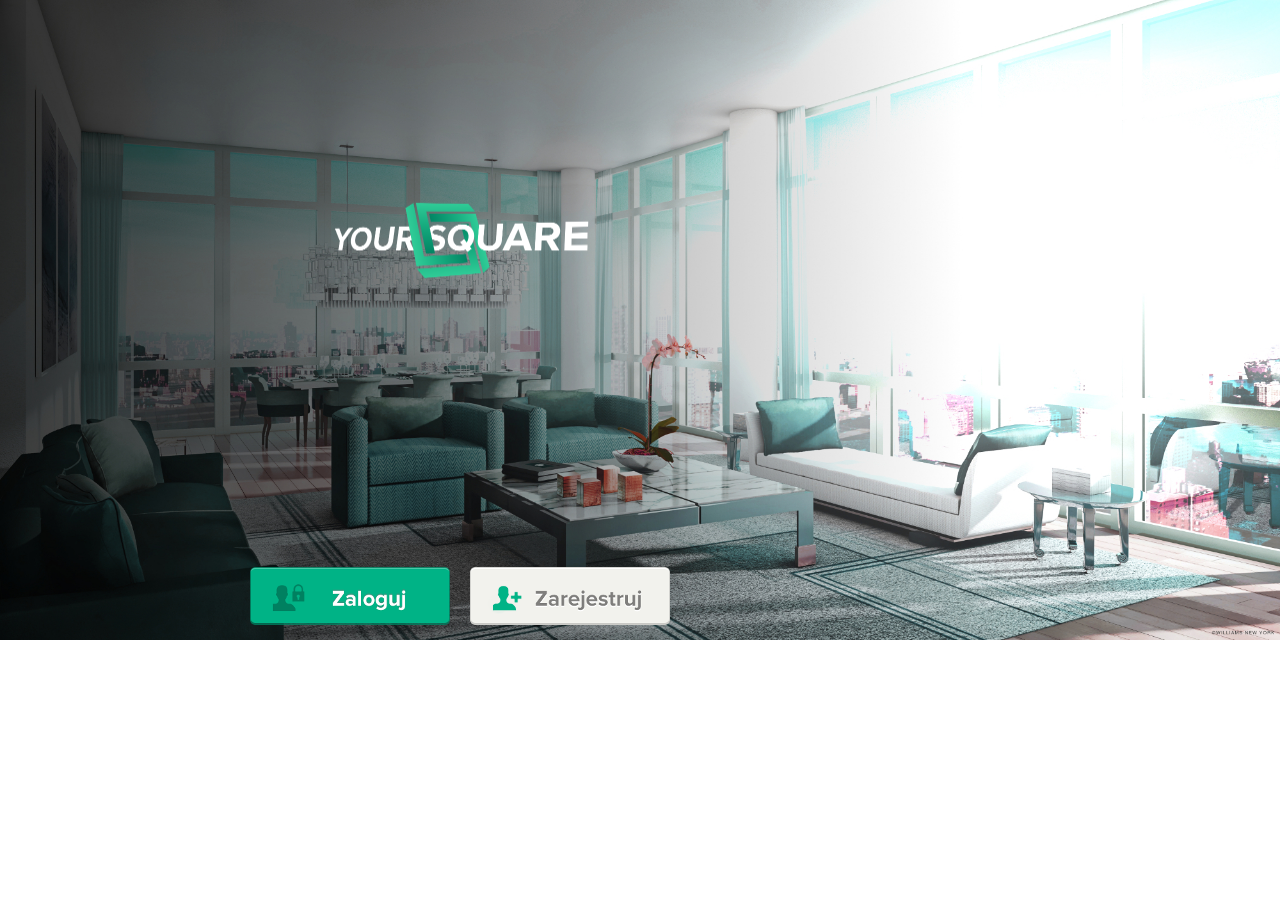
<file: out/artifacts/YourSquare_web_war_exploded/index.html>
<!DOCTYPE html PUBLIC "-//W3C//DTD XHTML 1.0 Transitional//EN" "http://www.w3.org/TR/xhtml1/DTD/xhtml1-transitional.dtd">
<html xmlns="http://www.w3.org/1999/xhtml">
<head>
	<meta charset="utf-8">
	<meta http-equiv="x-ua-compatible" content="ie=edge">
	<title>YourSquare</title>
	<meta name="description" content="">
	<meta name="viewport" content="width=device-width, initial-scale=1">

	<link rel="icon" href="favicon.ico">
	<!-- Place favicon.ico in the root directory -->

	<link rel="stylesheet" href="css/main.css">
</head>
<body>

<img src="img/logo.png" class="logo">

<a href="login.html" class="login"></a>
<a href="addUser.html" class="register"></a>

<footer style="font-family: Proxima Nova Rg" class="footer">©YourSquare | All rights reserved</footer>

</body>
</html>
</file>
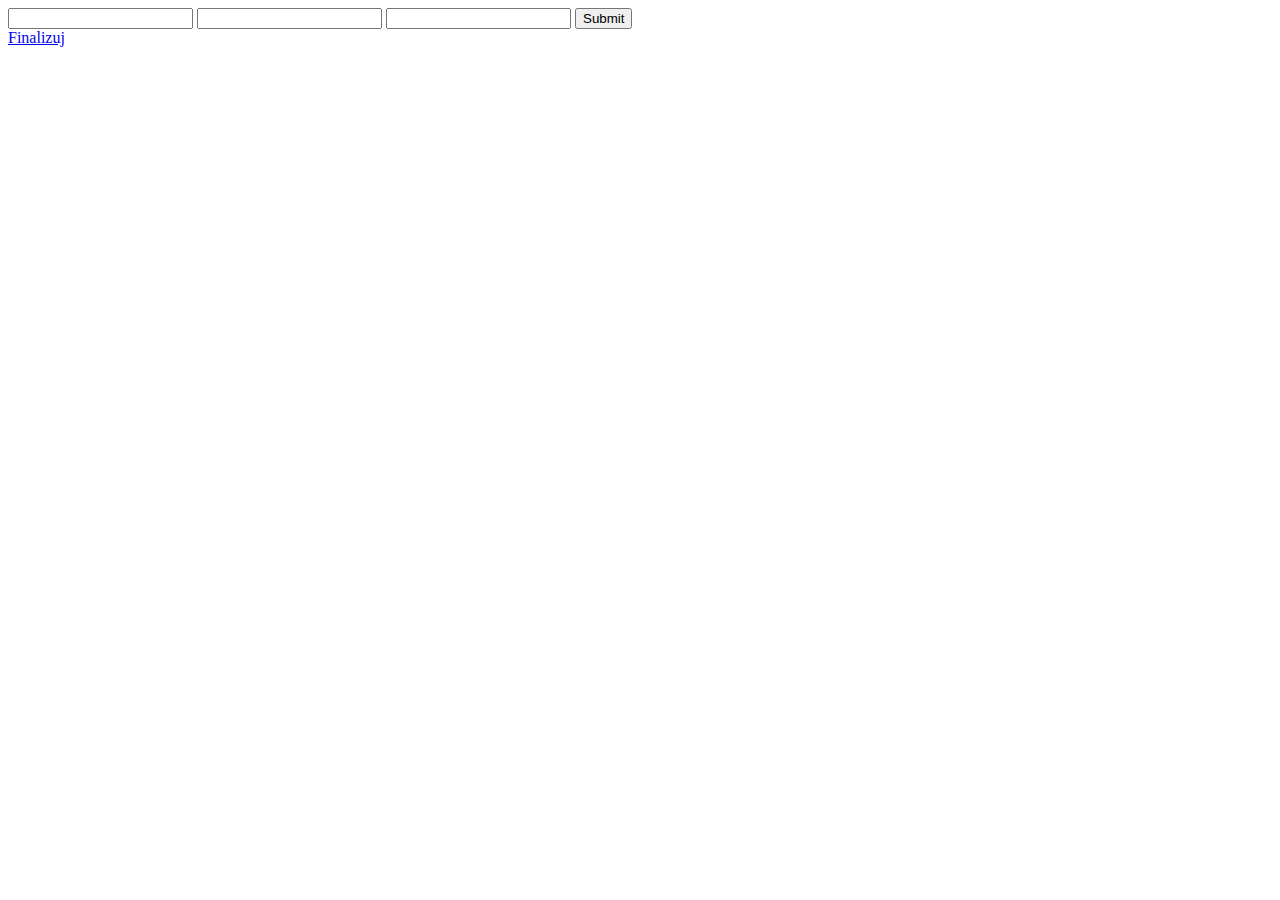
<file: out/artifacts/YourSquare_web__war_exploded/addAd.html>
<!DOCTYPE html>
<html>
<head>
<meta charset="UTF-8">
<title>Formularz</title>
</head>
	<body>
	<div>
		<form action="addAd" method="get">
			<input type="text" name="title">
			<input type="text" name="content">
			<input type="number" name="fee">
			<input type="submit" value="Submit">
        </form>
	</div>
        <div>
        	<a href="overview.jsp">Finalizuj</a>
        </div>
	</body>
</html>
</file>
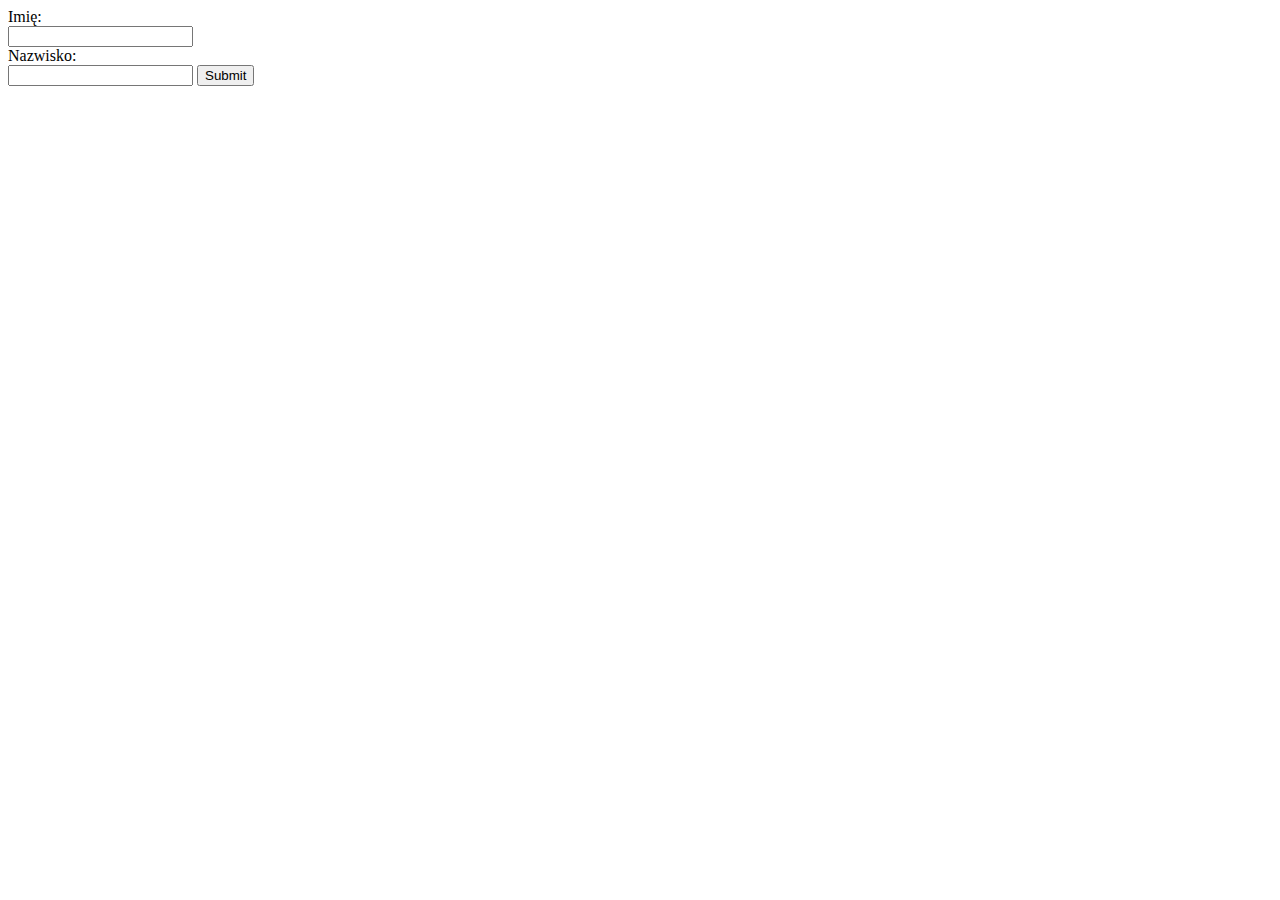
<file: out/artifacts/YourSquare_web__war_exploded/addUser.html>
<!DOCTYPE html>
<html>
<head>
<meta charset="UTF-8">
<title>Formularz</title>
</head>
<body>

		 <form action="addUser" method="get">
  			Imię:<br>
  			<input type="text" name="name"><br>
  			Nazwisko:<br>
  			<input type="text" name="surname">
  			<input type="submit" value="Submit">
		</form> 
</body>
</html>
</file>
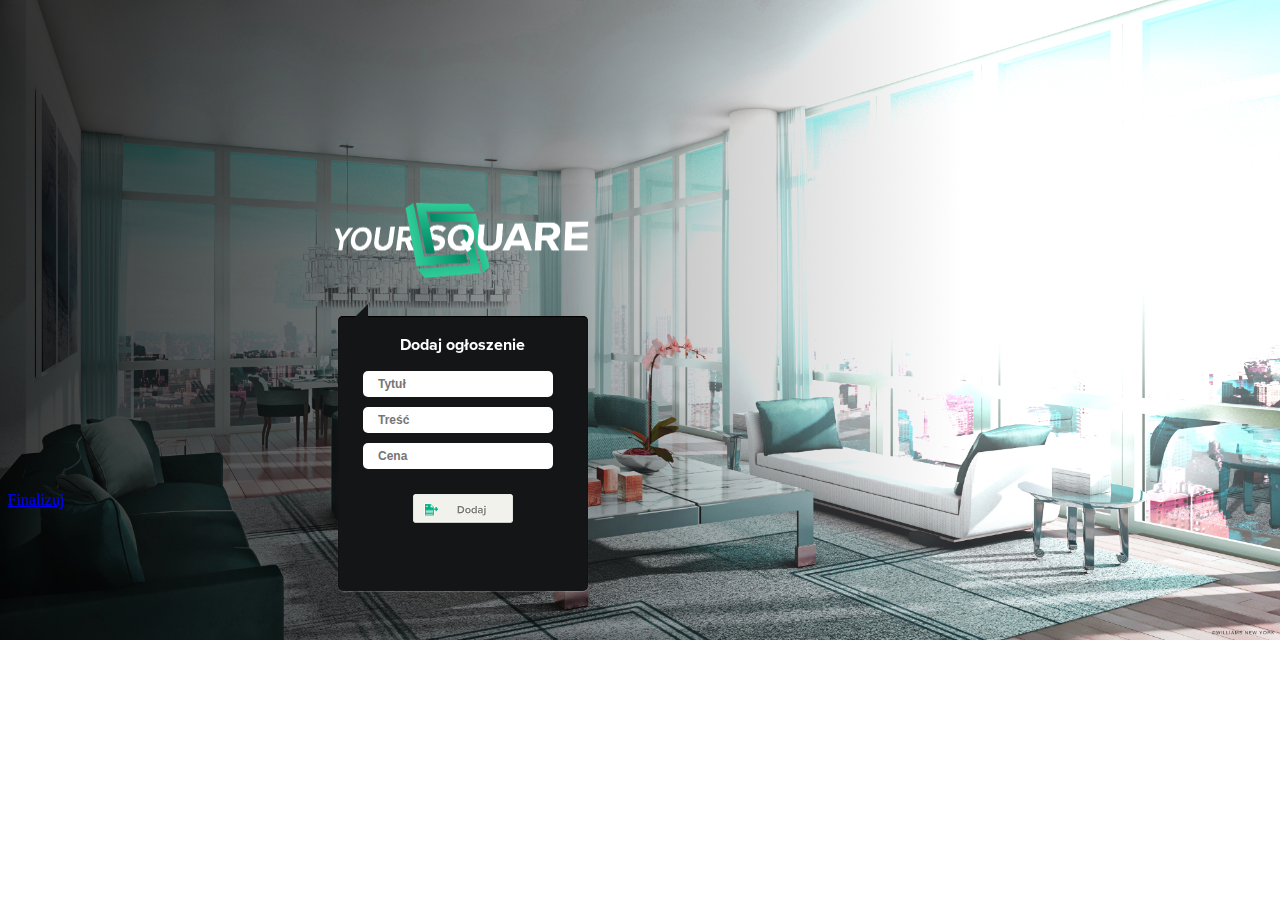
<file: out/artifacts/YourSquare_web_war_exploded/addAd.html>
<!DOCTYPE html PUBLIC "-//W3C//DTD XHTML 1.0 Transitional//EN" "http://www.w3.org/TR/xhtml1/DTD/xhtml1-transitional.dtd">
<html xmlns="http://www.w3.org/1999/xhtml">
<head>
	<meta charset="utf-8">
	<meta http-equiv="x-ua-compatible" content="ie=edge">
	<title>YourSquare</title>
	<meta name="description" content="">
	<meta name="viewport" content="width=device-width, initial-scale=1">

	<link rel="icon" href="favicon.ico">
	<!-- Place favicon.ico in the root directory -->

	<link rel="stylesheet" href="css/main.css">
</head>
<body>

<a href="index.html"><img src="img/logo.png" class="logo"></a>

<div>
	<form action="addAd" class="register-form" method="get">
		<font style="font-family: Proxima Nova Rg" color="white" class="ad-form-font">Dodaj ogłoszenie</font>
		<input type="text" name="title" placeholder="Tytuł">
		<input type="text" name="content" placeholder="Treść">
		<input type="text" name="fee" placeholder="Cena">
		<input type="submit" value="" id="ad" name="sumbit">
	</form>
</div>
        <div>
        	<a href="overview.jsp">Finalizuj</a>
        </div>
	</body>
</html>
</file>
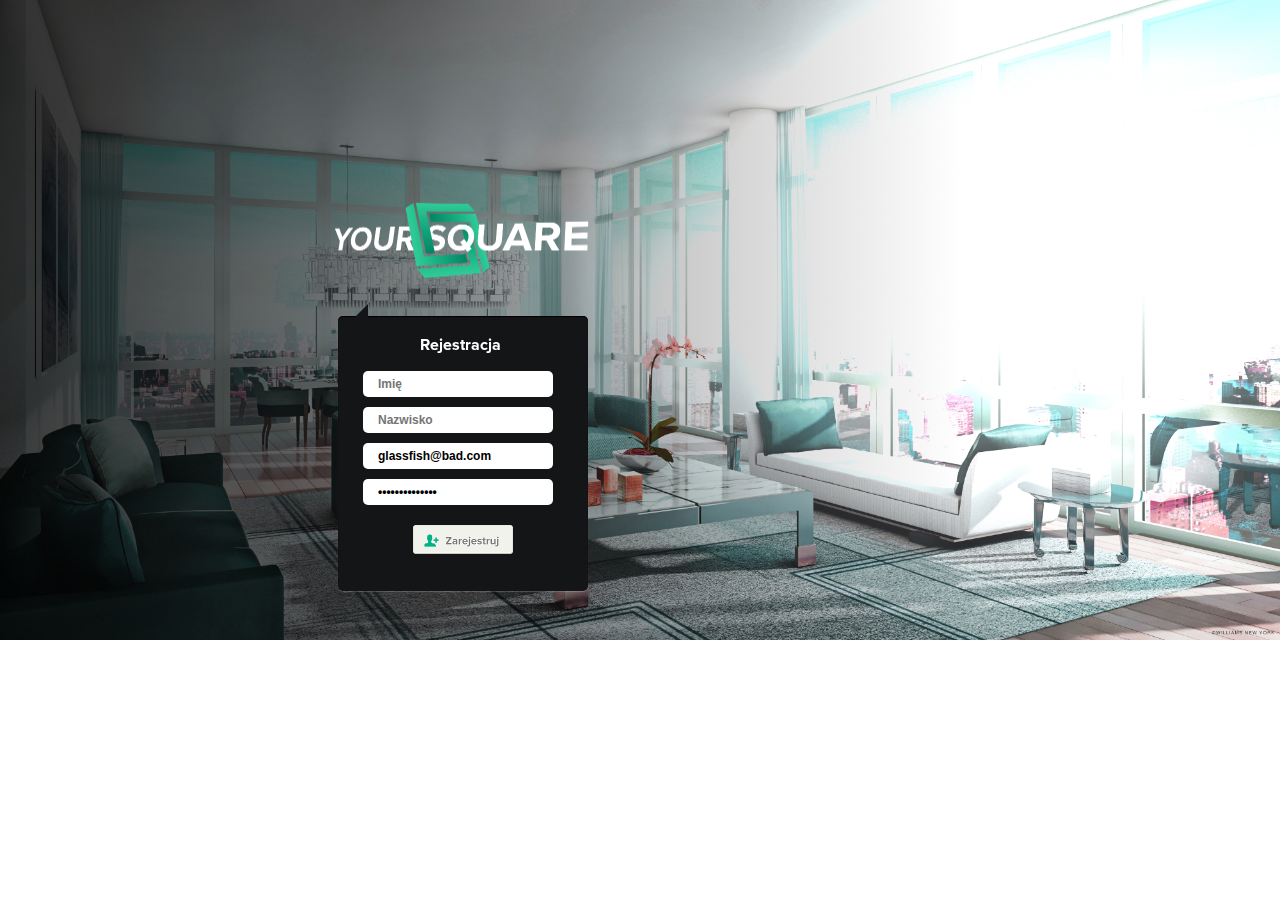
<file: out/artifacts/YourSquare_web_war_exploded/addUser.html>
<!DOCTYPE html PUBLIC "-//W3C//DTD XHTML 1.0 Transitional//EN" "http://www.w3.org/TR/xhtml1/DTD/xhtml1-transitional.dtd">
<html xmlns="http://www.w3.org/1999/xhtml">
<head>
	<meta charset="utf-8">
	<meta http-equiv="x-ua-compatible" content="ie=edge">
	<title>YourSquare</title>
	<meta name="description" content="">
	<meta name="viewport" content="width=device-width, initial-scale=1">

	<link rel="icon" href="favicon.ico">
	<!-- Place favicon.ico in the root directory -->

	<link rel="stylesheet" href="css/main.css">
</head>
<body>

<a href="index.html"><img src="img/logo.png" class="logo"></a>

<div>
	<form action="addUser" class="register-form">
		<font style="font-family: Proxima Nova Rg" color="white" class="register-form-font">Rejestracja</font>
		<input type="text" name="name" placeholder="Imię">
		<input type="text" name="surname" placeholder="Nazwisko">
		<input type="email" name="email" placeholder="Email"  value="glassfish@bad.com">
		<input type="password" name="password" placeholder="Hasło" value="glassfish_ssie">
		<input type="submit" value="" id="register2" name="sumbit">
	</form>
</div>

<footer style="font-family: Proxima Nova Rg" class="footer">©YourSquare | All rights reserved</footer>


</body>
</html>
</file>
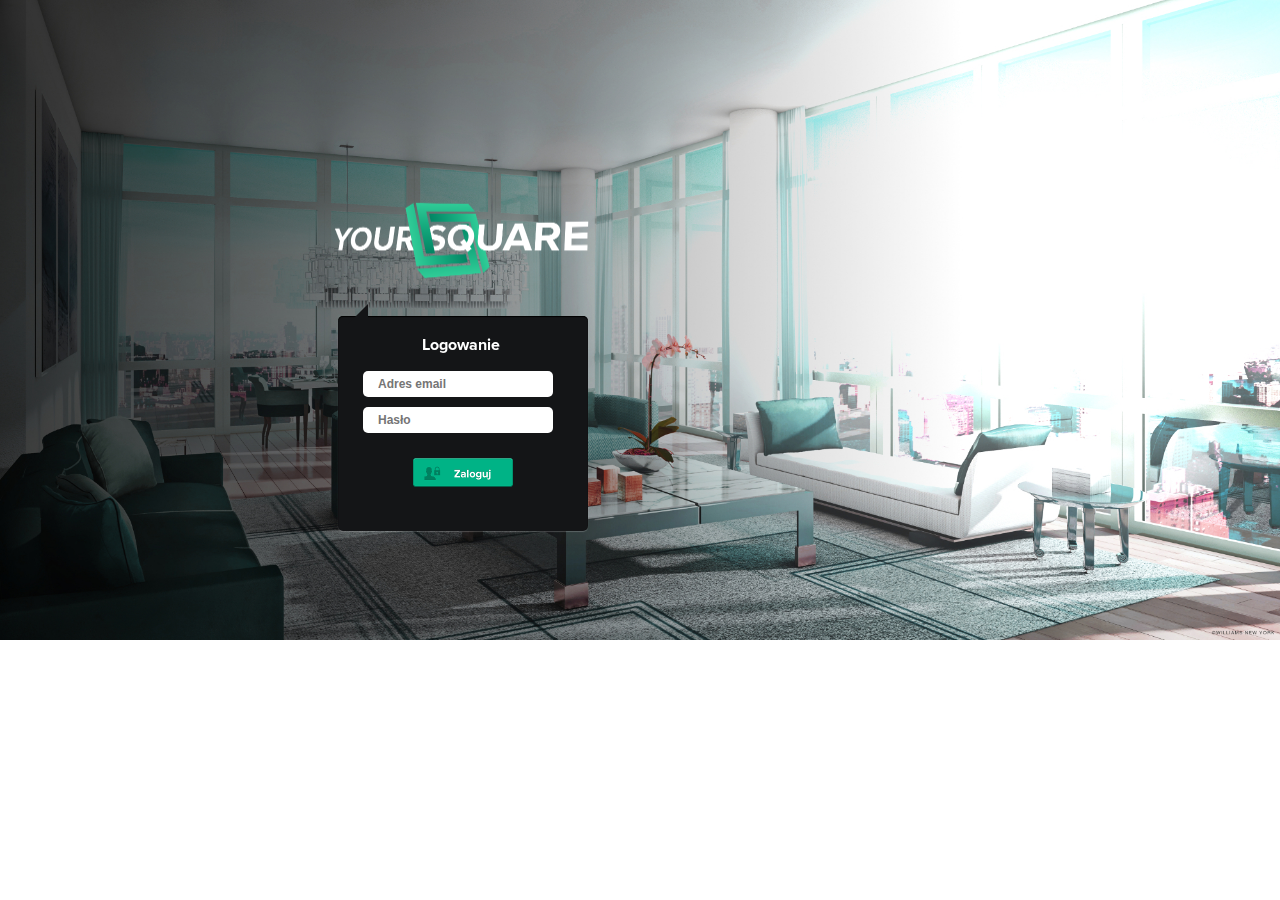
<file: out/artifacts/YourSquare_web_war_exploded/login.html>
<!DOCTYPE html PUBLIC "-//W3C//DTD XHTML 1.0 Transitional//EN" "http://www.w3.org/TR/xhtml1/DTD/xhtml1-transitional.dtd">
<html xmlns="http://www.w3.org/1999/xhtml">
<head>
    <meta charset="utf-8">
    <meta http-equiv="x-ua-compatible" content="ie=edge">
    <title>YourSquare</title>
    <meta name="description" content="">
    <meta name="viewport" content="width=device-width, initial-scale=1">

    <link rel="icon" href="favicon.ico">
    <!-- Place favicon.ico in the root directory -->

    <link rel="stylesheet" href="css/main.css">
</head>
<body>

<a href="index.html"><img src="img/logo.png" class="logo"></a>

<div>
    <form action="#" class="login-form">
        <font style="font-family: Proxima Nova Rg" color="white" class="login-form-font">Logowanie</font>
        <input type="email" name="email" placeholder="Adres email">
        <input type="password" name="password" placeholder="Hasło">
        <input type="submit" value="" id="login2" name="sumbit">
    </form>
</div>

<footer style="font-family: Proxima Nova Rg" class="footer">©YourSquare | All rights reserved</footer>


</body>
</html>
</file>
<file: out/artifacts/YourSquare_web_war_exploded/css/main.css>
body {
    background-image: url(../img/bg.jpg);
    background-repeat: no-repeat;
    background-position: top;
    background-size: 100%;
}
.logo {
    position: relative; left: 240px; top: 165px;
    width: 400px;
    height: 133px;
}
.login {
    position: absolute; left: 250px; bottom: 275px;
    width: 200px;
    height: 58px;
    background: transparent url(../img/login.png) no-repeat;
}
.login:hover {
    background-image: url(../img/login_h.png);
}
.register {
    position: absolute; left: 470px; bottom: 275px;
    width: 200px;
    height: 58px;
    background: transparent url(../img/register.png) no-repeat;
}
.register:hover {
    background-image: url(../img/register_h.png);
}
.footer {
    position: absolute; left: 360px; bottom: 120px;
    color: white;
    font-size: 12px;
}
@font-face {
    font-family: Proxima Nova Rg;
    src: url("../font.otf");
}

.register-form-font {
    position: fixed; left: 722px; top: 260px;
    margin-top: 75px;
    cursor: default;
}

.ad-form-font {
    position: fixed; left: 400px; top: 260px;
    margin-top: 75px;
    cursor: default;
}

.login-form-font {
    position: fixed; left: 422px; top: 260px;
    margin-top: 75px;
    cursor: default;
}

.register-form-font {
    position: fixed; left: 420px; top: 260px;
    margin-top: 75px;
    cursor: default;
}

.register-form {
    position: relative; left: 330px; top: 100px;
    width: 200px;
    height: 260px;
    padding: 15px 25px 0px 25px;
    margin-top: 75px;
    cursor: default;

    background-color: #141517;

    -webkit-border-radius: 5px;
    -moz-border-radius: 5px;
    border-radius: 5px;

    -webkit-box-shadow: 0px 1px 1px 0px rgba(255,255,255, .2), inset 0px 1px 1px 0px rgb(0,0,0);
    -moz-box-shadow: 0px 1px 1px 0px rgba(255,255,255, .2), inset 0px 1px 1px 0px rgb(0,0,0);
    box-shadow: 0px 1px 1px 0px rgba(255,255,255, .2), inset 0px 1px 1px 0px rgb(0,0,0);
}

.register-form:before {
    position: absolute;
    top: -12px;
    left: 10px;

    width: 0px;
    height: 0px;
    content: '';

    border-bottom: 10px solid #141517;
    border-right: 10px solid #141517;
    border-top: 10px solid transparent;
    border-left: 10px solid transparent;
}


.login-form {
     position: relative; left: 330px; top: 100px;
     width: 200px;
     height: 200px;
     padding: 15px 25px 0 25px;
     margin-top: 75px;
     cursor: default;

     background-color: #141517;

     -webkit-border-radius: 5px;
     -moz-border-radius: 5px;
     border-radius: 5px;

     -webkit-box-shadow: 0px 1px 1px 0px rgba(255,255,255, .2), inset 0px 1px 1px 0px rgb(0,0,0);
     -moz-box-shadow: 0px 1px 1px 0px rgba(255,255,255, .2), inset 0px 1px 1px 0px rgb(0,0,0);
     box-shadow: 0px 1px 1px 0px rgba(255,255,255, .2), inset 0px 1px 1px 0px rgb(0,0,0);
 }

.login-form:before {
    position: absolute;
    top: -12px;
    left: 10px;

    width: 0px;
    height: 0px;
    content: '';

    border-bottom: 10px solid #141517;
    border-right: 10px solid #141517;
    border-top: 10px solid transparent;
    border-left: 10px solid transparent;
}

input#login2    {
    background:url(../img/login2.png);
    background-repeat: no-repeat;
    width:100px;
    height:29px;
    border: 0;
    position: relative; left: 50px;
    margin-top: 55px;
}

input#login2:hover    {
    background: url(../img/login2_h.png);
}

input#ad    {
    background:url(../img/add.png);
    background-repeat: no-repeat;
    width:100px;
    height:29px;
    border: 0;
    position: relative; left: 50px;
    margin-top: 55px;
}

input#ad:hover    {
    background: url(../img/add_h.png);
}

input#register2    {
    background:url(../img/register2.png);
    background-repeat: no-repeat;
    width:100px;
    height:29px;
    border: 0;
    position: relative; left: 50px;
    margin-top: 50px;
}

input#register2:hover    {
    background: url(../img/register2_h.png);
}

.login-form input[type=email],
.login-form input[type=password],
.ad-form input[type=text],
.register-form input[type=number],
.register-form input[type=text],
.register-form input[type=email],
.register-form input[type=password] {
    line-height: 14px;
    margin: 40px 0px -30px;
    padding: 6px 15px;
    border: 0px;
    outline: none;

    font-family: Proxima Nova Rg,;
    font-size: 12px;
    font-weight: bold;
    text-shadow: 0px 1px 1px rgba(255,255,255, .2);

    -webkit-border-radius: 5px;
    -moz-border-radius: 5px;
    border-radius: 5px;

    -webkit-transition: all .15s ease-in-out;
    -moz-transition: all .15s ease-in-out;
    -o-transition: all .15s ease-in-out;
    transition: all .15s ease-in-out;
}
</file>
